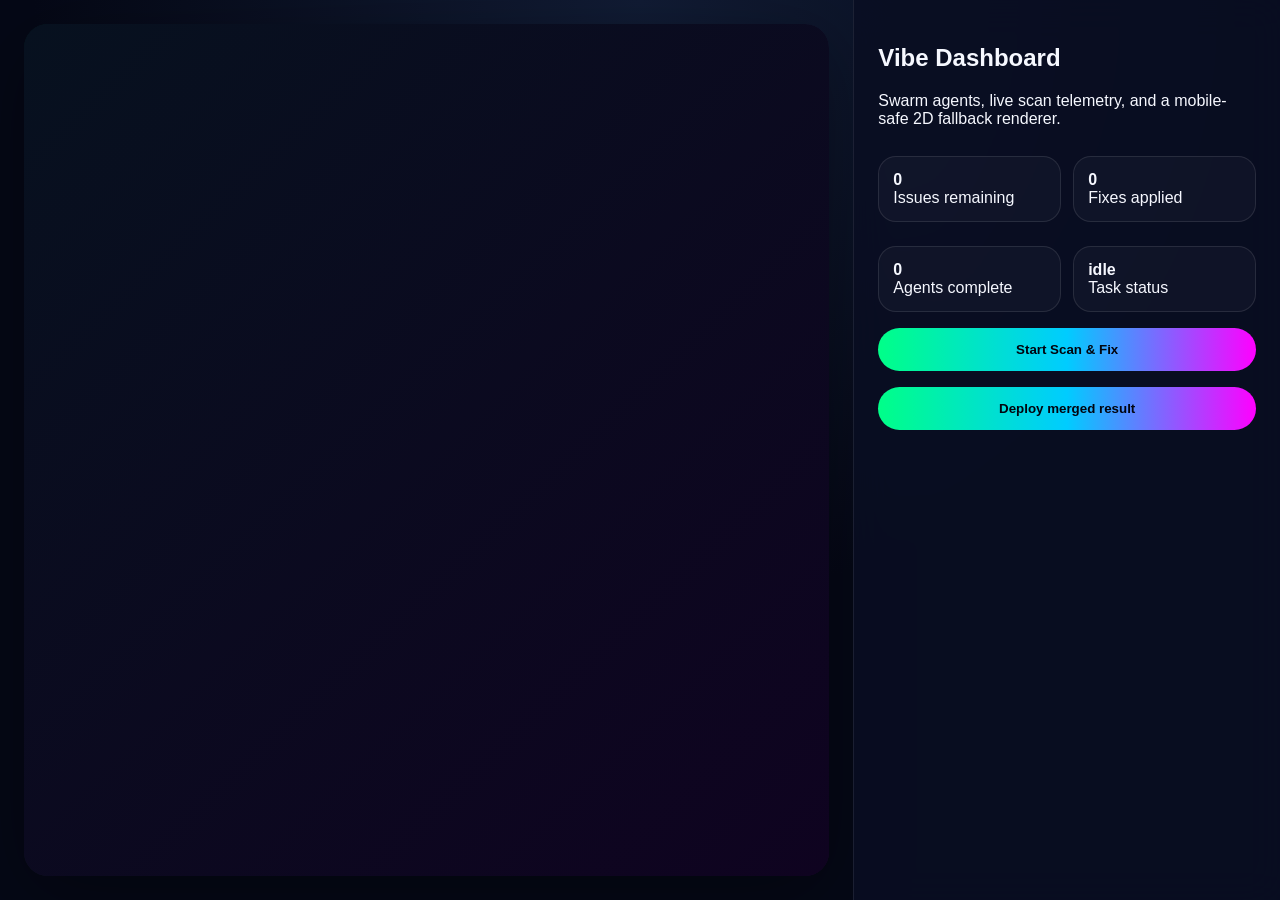
<file: static/vibe-3d.html>
<!doctype html>
<html>
  <head>
    <meta charset="utf-8" />
    <meta name="viewport" content="width=device-width, initial-scale=1" />
    <title>Kronos Vibe Dashboard</title>
    <link rel="stylesheet" href="/static/vibe-3d.css" />
  </head>
  <body>
    <div class="layout">
      <section class="stage">
        <canvas id="scene"></canvas>
      </section>
      <aside class="sidebar">
        <h1>Vibe Dashboard</h1>
        <p>Swarm agents, live scan telemetry, and a mobile-safe 2D fallback renderer.</p>
        <div class="metric-grid">
          <div class="card"><strong id="issuesRemaining">0</strong><br />Issues remaining</div>
          <div class="card"><strong id="fixesApplied">0</strong><br />Fixes applied</div>
          <div class="card"><strong id="agentsCompleted">0</strong><br />Agents complete</div>
          <div class="card"><strong id="taskStatus">idle</strong><br />Task status</div>
        </div>
        <button id="startScan">Start Scan &amp; Fix</button>
        <button id="deployBtn">Deploy merged result</button>
        <div id="agents"></div>
        <div id="timeline"></div>
      </aside>
    </div>
    <script src="/static/lib/three.min.js"></script>
    <script src="/static/lib/gsap.min.js"></script>
    <script src="/static/lib/vibe-3d.js"></script>
    <script src="/static/js/vibe-websocket.js"></script>
    <script>
      const scene = new window.VibeScene(document.getElementById('scene'));
      let activeTaskId = new URLSearchParams(location.search).get('task_id');
      let csrfToken = null;

      async function ensureCsrfToken(){
        if(csrfToken) return csrfToken;
        const response = await fetch('/whoami');
        const payload = await response.json();
        csrfToken = payload.csrf_token;
        return csrfToken;
      }

      function renderSnapshot(snapshot){
        document.getElementById('issuesRemaining').innerText = snapshot.summary?.issues_remaining ?? 0;
        document.getElementById('fixesApplied').innerText = snapshot.summary?.fixes_applied ?? 0;
        document.getElementById('agentsCompleted').innerText = snapshot.summary?.agents_completed ?? 0;
        document.getElementById('taskStatus').innerText = snapshot.status || 'idle';
        scene.update(snapshot);

        const agents = document.getElementById('agents');
        agents.innerHTML = '<h3>Agent activity</h3>';
        Object.values(snapshot.agent_results || {}).forEach(agent => {
          const card = document.createElement('div');
          card.className = 'agent-card';
          card.innerHTML = `<strong>${agent.agent}</strong><br />${agent.status}<br />${agent.issue_count} issues`;
          agents.appendChild(card);
        });

        const timeline = document.getElementById('timeline');
        timeline.innerHTML = '<h3>Timeline</h3>';
        (snapshot.events || []).slice(-6).forEach(event => {
          const row = document.createElement('div');
          row.className = 'timeline-item';
          row.innerHTML = `<strong>${event.stage}</strong><br />${event.message}`;
          timeline.appendChild(row);
        });
      }

      function attachTask(taskId){
        activeTaskId = taskId;
        window.connectVibe(taskId, renderSnapshot);
      }

      document.getElementById('startScan').onclick = async function(){
        const token = await ensureCsrfToken();
        const response = await fetch('/vibe/scan-and-fix', {
          method: 'POST',
          headers: {'Content-Type': 'application/json', 'X-CSRF-Token': token},
          body: JSON.stringify({path: '.'})
        });
        const payload = await response.json();
        attachTask(payload.task_id);
      };

      document.getElementById('deployBtn').onclick = async function(){
        if(!activeTaskId) return alert('Start a task first');
        const token = await ensureCsrfToken();
        const response = await fetch('/vibe/merge-results', {
          method: 'POST',
          headers: {'Content-Type': 'application/json', 'X-CSRF-Token': token},
          body: JSON.stringify({task_id: activeTaskId, write_files: false})
        });
        const payload = await response.json();
        const mergedCount = payload.merged_result?.files?.length;
        if(typeof mergedCount !== 'number'){
          return alert('Merge failed');
        }
        alert(`Merged ${mergedCount} files`);
      };

      if(activeTaskId){
        attachTask(activeTaskId);
      }
    </script>
  </body>
</html>
</file>
<file: static/vibe-3d.css>
:root {
  --bg: #050816;
  --panel: rgba(10, 14, 35, 0.88);
  --neon-green: #00ff88;
  --neon-blue: #00ccff;
  --neon-pink: #ff00ff;
  --text: #f6f8ff;
}
body {
  margin: 0;
  min-height: 100vh;
  font-family: Arial, sans-serif;
  background: radial-gradient(circle at top, #111c35, var(--bg) 55%);
  color: var(--text);
}
.layout {
  display: grid;
  grid-template-columns: minmax(0, 2fr) minmax(320px, 1fr);
  min-height: 100vh;
}
.stage {
  padding: 24px;
}
#scene {
  width: 100%;
  height: calc(100vh - 48px);
  display: block;
  border-radius: 24px;
  background: linear-gradient(135deg, rgba(0, 255, 136, 0.08), rgba(255, 0, 255, 0.08));
  box-shadow: 0 20px 80px rgba(0, 0, 0, 0.35);
}
.sidebar {
  background: var(--panel);
  backdrop-filter: blur(18px);
  padding: 24px;
  border-left: 1px solid rgba(255, 255, 255, 0.08);
}
.metric-grid {
  display: grid;
  grid-template-columns: repeat(2, minmax(0, 1fr));
  gap: 12px;
}
.card,
.agent-card,
.timeline-item {
  border: 1px solid rgba(255, 255, 255, 0.1);
  border-radius: 18px;
  padding: 14px;
  margin-top: 12px;
  background: rgba(255, 255, 255, 0.03);
}
button {
  width: 100%;
  margin-top: 16px;
  padding: 14px;
  border: none;
  border-radius: 999px;
  background: linear-gradient(90deg, var(--neon-green), var(--neon-blue), var(--neon-pink));
  color: #02050f;
  font-weight: bold;
  cursor: pointer;
}
@media (max-width: 900px) {
  .layout { grid-template-columns: 1fr; }
  #scene { height: 50vh; }
}
</file>
